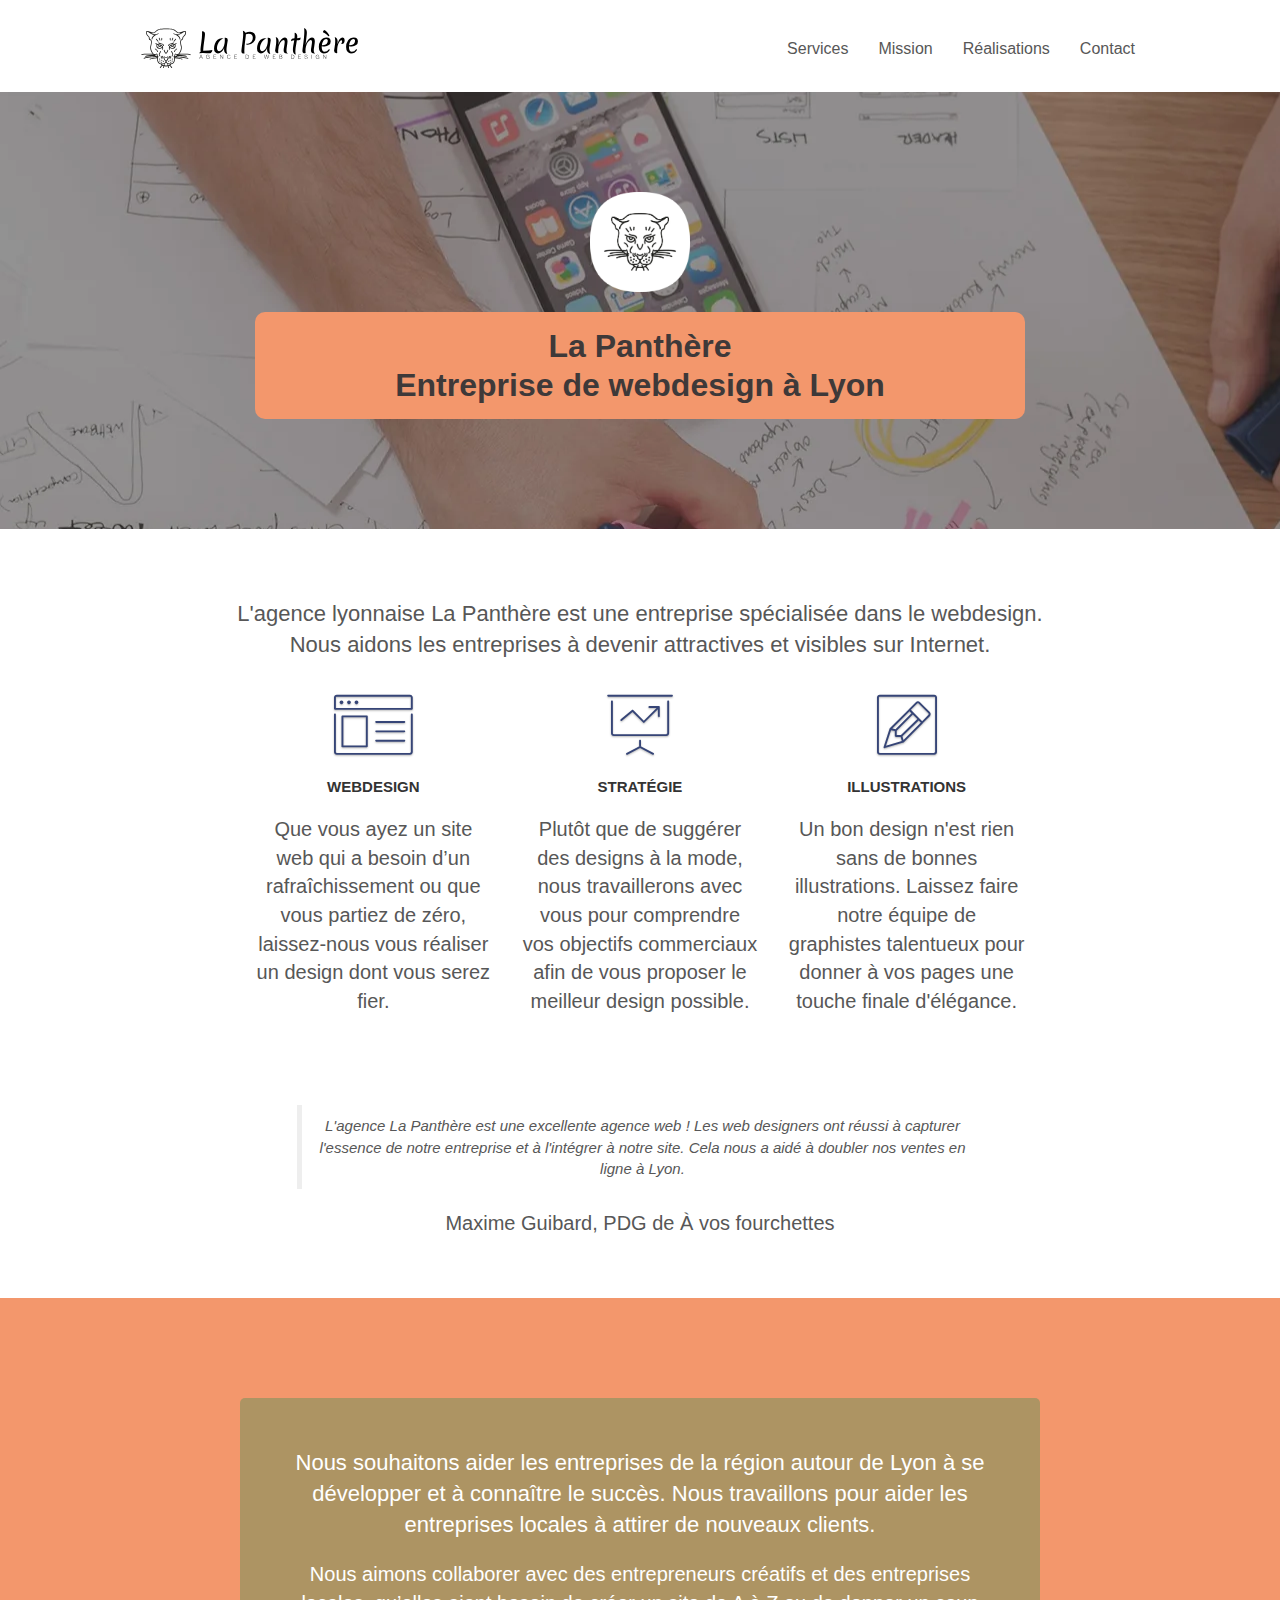
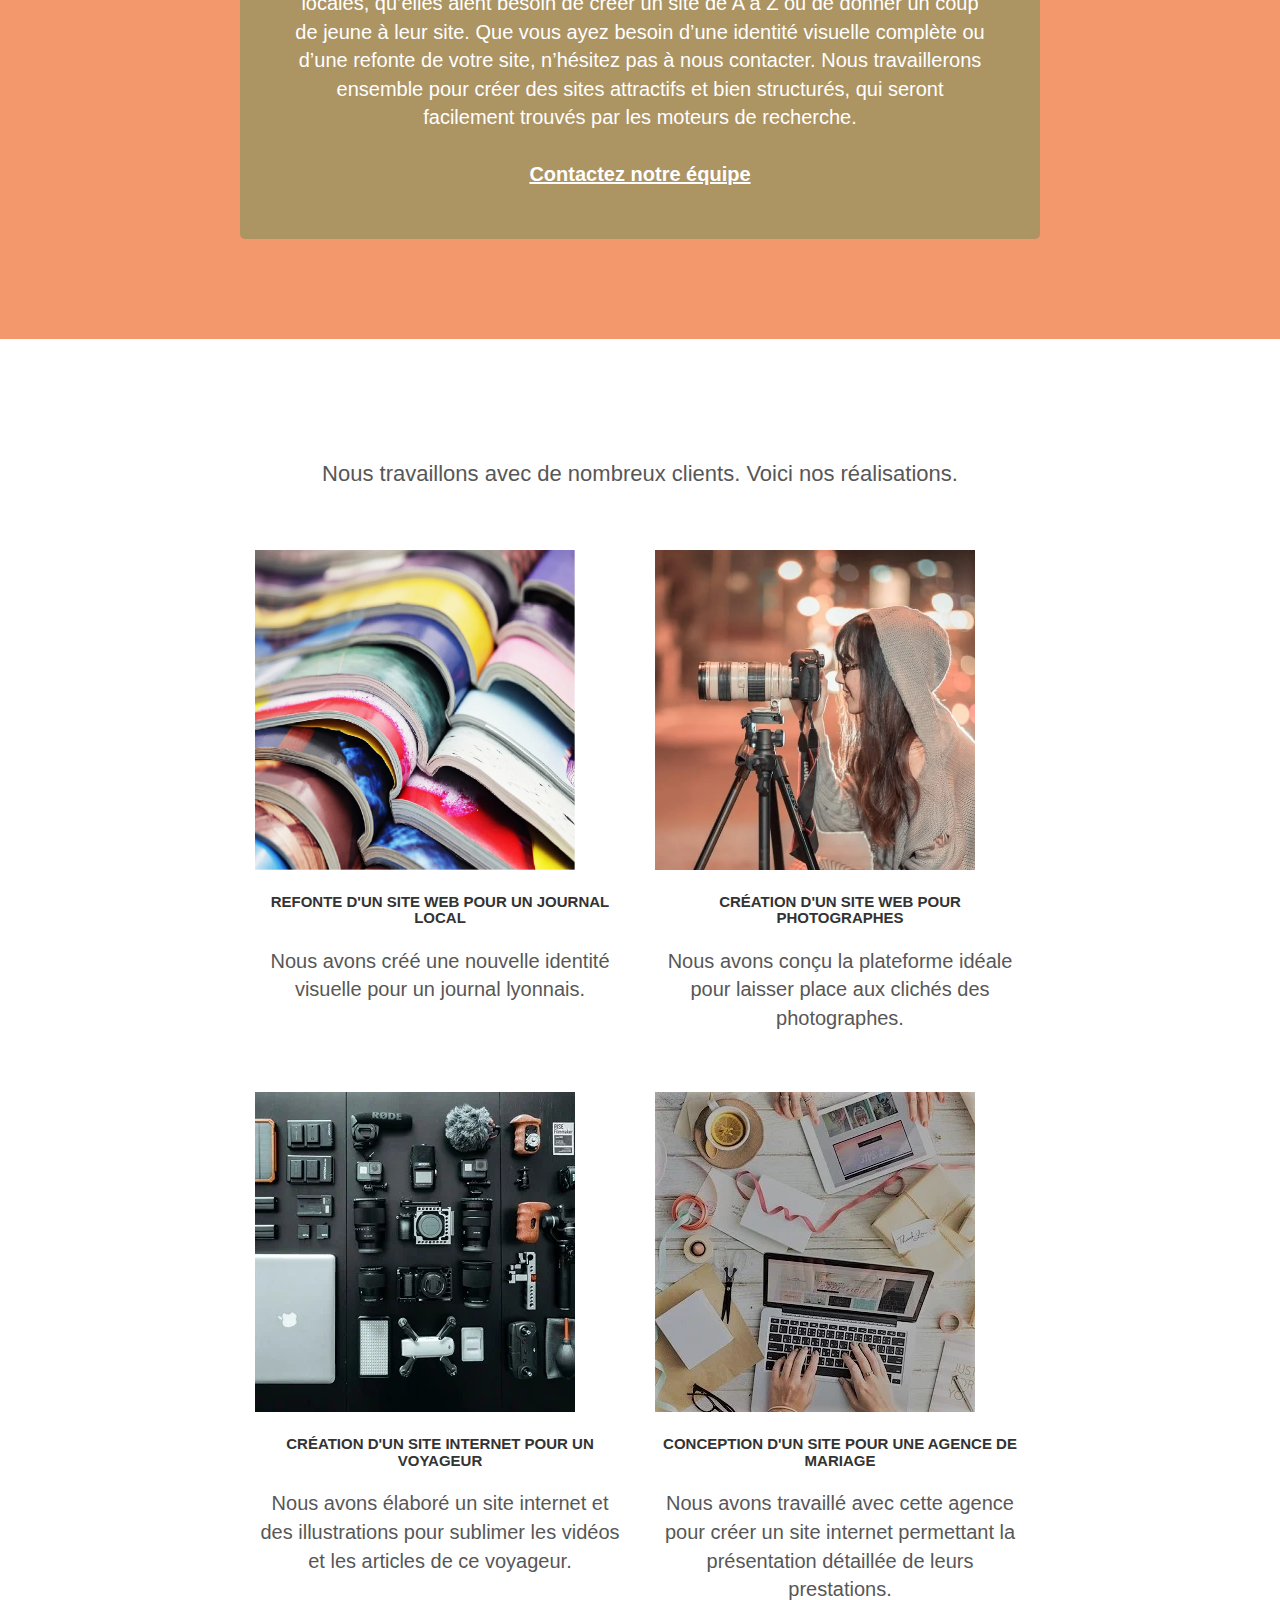
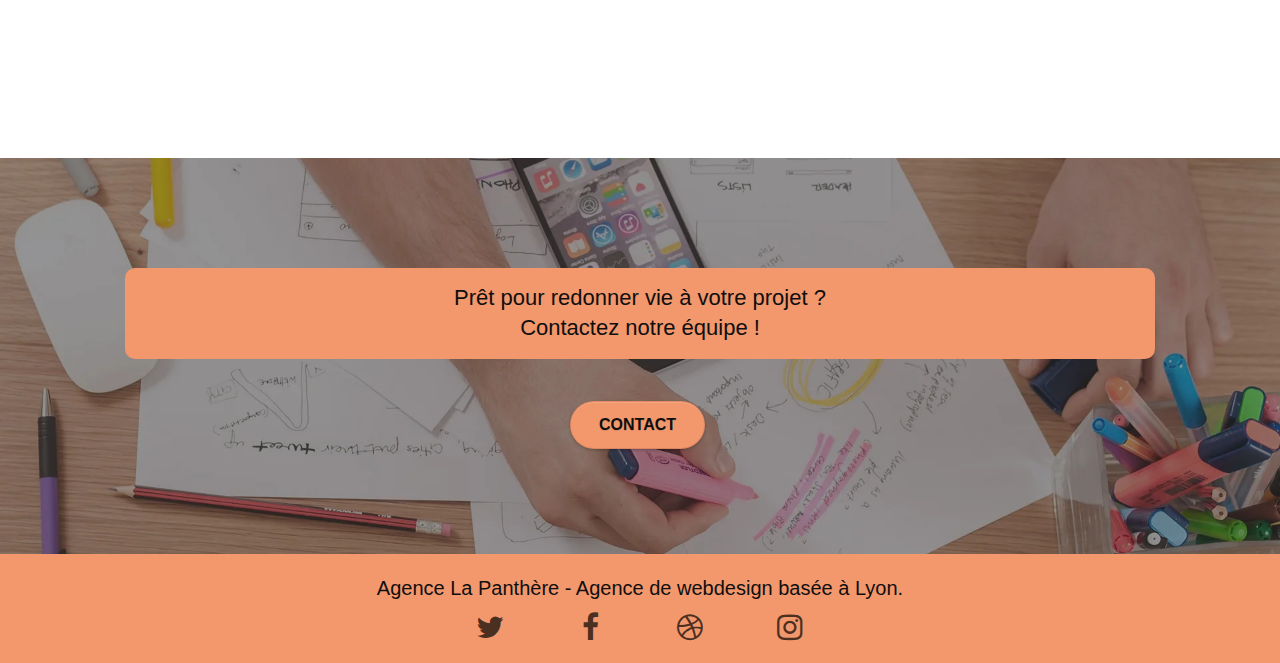
<file: index.html>
<!DOCTYPE html>
<html lang="fr">

  <head>

    <title>Agence La Panthere - entreprise webdesign Lyon</title>

    <meta charset="utf-8">
    <meta name="description" content="La Panthère, entreprise de webdesign, qui aide les entreprises à devenir attractives et visibles sur internet.">
    <meta name="viewport" content="width=device-width, initial-scale=1.0, viewport-fit=cover">

    <link rel="shortcut icon" type="image/png" href="favicon.ico">
    <link rel="stylesheet" type="text/css" href="./css/bootstrap.css">
    <link rel="stylesheet" type="text/css" href="style.css">
    <link rel="stylesheet" type="text/css" href="./css/font-awesome.css"> 
    <link rel="stylesheet" type="text/css" href="./css/et-line.css"> 

    <script src="./js/jquery-2.1.0.js" defer></script>
    <script src="./js/bootstrap.js" defer></script>
    <script src="./js/blocs.js" defer></script>
    <script src="./js/jquery.touchSwipe.js" defer></script>

    <!-- Analytics -->
      <!-- AJOUT à prévoir : Google Tag Manager pour mieux adapter notre marketing digital par la suite-->
      <!-- End Google Tag Manager-->
    <!-- Analytics END -->

  </head>

  <body>

    <!-- Principal conteneur -->
    <div class="page-container">

      <!-- bloc-0-header -->
      <header class="bloc bgc-white l-bloc" id="bloc-0">
        <div class="container bloc-sm">
          <nav class="navbar row">
            <div class="navbar-header">
              <div class="navbar-brand">
                <img src="img/agence-la-panthere-monochrome.svg" loading="lazy" alt="logo de l'agence de webdesign La Panthère basée à Lyon" height="40" width="217">
              </div>
              <button id="nav-toggle" type="button" class="ui-navbar-toggle navbar-toggle" data-toggle="collapse" data-target=".navbar-1">
                <span class="sr-only">Toggle navigation</span>
                <span class="icon-bar"></span>
                <span class="icon-bar"></span
                ><span class="icon-bar"></span>
              </button>
            </div>
            <div class="collapse navbar-collapse navbar-1 special-dropdown-nav">
              <ul class="site-navigation nav navbar-nav">
                <li>
                  <a href="#bloc-2-services" aria-label="Découvrez nos services">Services</a>
                </li>
                <li>
                  <a href="#bloc-3-what-i-do" aria-label="Découvrez notre mission">Mission</a>
                </li>
                <li>
                  <a href="#bloc-4-portfolio" aria-label="Découvrez nos réalisations">Réalisations</a>
                </li>
                <li>     
                  <a href="contact.html" aria-label="Formulaire de contact">Contact</a>
                </li>
              </ul>
            </div>
          </nav>
        </div>
      </header>
      <!-- bloc-0-header END -->

      <main>

        <!-- bloc-1-presentation -->
        <section class="bloc bgc-dark-slate-blue bg-banniere d-bloc bg-t-edge bloc-bg-texture texture-paper b-parallax" id="bloc-1-hero">
          <div class="container bloc-lg">
            <div class="row tight-width-whitespace">
              <div class="col-sm-12">
                <img src="img/logo.webp" class="center-block image-resize-mode" height="100" width="100" aria-hidden="true" alt="">
                <h1 class="text-center hero-bloc-text text-title tc-black">
                  La Panthère
                  <br>
                  Entreprise de webdesign à Lyon
                </h1>
              </div>
            </div>
          </div>
        </section>
        <!-- bloc-1-presentation END -->

        <!-- bloc-2-services -->
        <section class="bloc bgc-white l-bloc" id="bloc-2-services">
          <div class="container bloc-md">
            <div class="row">
              <div class="col-sm-12 text-center">
                <h2 class="bloc-title">L'agence lyonnaise La Panthère est une entreprise spécialisée dans le webdesign.<br>Nous aidons les entreprises à devenir attractives et visibles sur Internet.</h2>
              </div>
            </div>
            <div class="row voffset-lg med-width-whitespace">
              <div class="col-sm-4">
                <div class="text-center">
                  <span class="et-icon-browser sm-shadow icon-dark-slate-blue icons icon-lg" role="img" aria-hidden="true"></span>
                </div>
                <h3 class="mg-md text-center">Webdesign</h3>
                <p class="text-center">
                  Que vous ayez un site web qui a besoin d&rsquo;un rafraîchissement ou que vous partiez de zéro, laissez-nous vous réaliser un design dont vous serez fier.
                </p>
              </div>
              <div class="col-sm-4">
                <div class="text-center">
                  <span class="et-icon-presentation sm-shadow icon-dark-slate-blue icons icon-lg" role="img" aria-hidden="true"></span>
                </div>
                <h3 class="mg-md text-center">Stratégie</h3>
                <p class="text-center">
                  Plutôt que de suggérer des designs à la mode, nous travaillerons avec vous pour comprendre vos objectifs commerciaux afin de vous proposer le meilleur design possible.<br>
                </p>
              </div>
              <div class="col-sm-4">
                <div class="text-center">
                  <span class="et-icon-edit sm-shadow icon-dark-slate-blue icons icon-lg" role="img" aria-hidden="true"></span>
                </div>
                <h3 class="mg-md text-center">Illustrations</h3>
                <p class="text-center">
                  Un bon design n'est rien sans de bonnes illustrations. Laissez faire notre équipe de graphistes talentueux pour donner à vos pages une touche finale d'élégance.
                </p>
              </div>
            </div>
            <figure class="row voffset-lg voffset">
              <blockquote class="col-xs-12 col-md-8 col-md-offset-2 text-center">
                <p>
                   L'agence La Panthère est une excellente agence web ! Les web designers ont réussi à capturer l'essence de notre entreprise et à l'intégrer à notre site. Cela nous a aidé à doubler nos ventes en ligne à Lyon.
                </p>
              </blockquote>
              <figcaption class="col-xs-12 col-md-8 col-md-offset-2 text-center">
                <p>
                  Maxime Guibard, PDG de À vos fourchettes
                </p>
              </figcaption>     
            </figure>
          </div>
        </section>
        <!-- bloc-2-services END -->

        <!-- bloc-3-what-we-do -->
        <section class="bloc tc-white bgc-atomic-tangerine bg-presentation d-bloc bloc-bg-texture texture-paper b-parallax" id="bloc-3-what-i-do">
          <div class="container bloc-lg">
            <div class="row tight-width-whitespace black-background">
              <div class="col-sm-12">
                <h2 class="mg-md text-center tc-white">
                  Nous souhaitons aider les entreprises de la région autour de Lyon à se développer et à connaître le succès. Nous travaillons pour aider les entreprises locales à attirer de nouveaux clients.
                </h2>
                <p class="text-center white">
                  Nous aimons collaborer avec des entrepreneurs créatifs et des
                  entreprises locales, qu’elles aient besoin de créer un site de A
                  à Z ou de donner un coup de jeune à leur site. Que vous ayez
                  besoin d’une identité visuelle complète ou d’une refonte de
                  votre site, n’hésitez pas à nous contacter. Nous travaillerons
                  ensemble pour créer des sites attractifs et bien structurés, qui
                  seront facilement trouvés par les moteurs de recherche.
                  <br>
                  <br>
                  <a class="ltc-white bold-link" href="contact.html" aria-label="Contactez notre équipe">Contactez notre équipe</a>
                </p>
              </div>
            </div>
          </div>
        </section>
        <!-- bloc-3-what-we-do END -->

        <!-- bloc-4-portfolio -->
        <section class="bloc bgc-white bg-lines-h2-bg bg-repeat l-bloc" id="bloc-4-portfolio">
          <div class="container bloc-lg">
            <div class="row">
              <div class="col-sm-12 text-center">
                <h2 class="bloc-title">Nous travaillons avec de nombreux clients. Voici nos réalisations.</h2>
              </div>
            </div>
            <div class="row tight-width-whitespace portfolio-row">
              <article class="col-sm-6">
                <img src="img/journaux-magazines.webp" class="img-responsive portfolio-thumb" height="320" width="320" loading="lazy" alt="Plusieurs magazines ouverts en leur centre montrant des pages très colorées">   
                <h3 class="mg-md text-center">
                  Refonte d'un site web pour un journal local
                </h3>
                <p class="text-center">
                  Nous avons créé une nouvelle identité visuelle pour un journal lyonnais.
                </p>
              </article>
              <article class="col-sm-6">
                <img src="img/Femme-photographe.webp" class="img-responsive portfolio-thumb" height="320" width="320" loading="lazy" alt="Femme de profil regardant à travers un télé-objectif de nuit">
                <h3 class="mg-md text-center">
                  Création d'un site web pour photographes
                </h3>
                <p class="text-center">
                  Nous avons conçu la plateforme idéale pour laisser place aux clichés des photographes.
                </p>
              </article>
            </div>
            <div class="row tight-width-whitespace portfolio-row">
              <article class="col-sm-6">
                <img src="img/materiel-electronique.webp" class="img-responsive portfolio-thumb" height="320" width="320" loading="lazy" alt="Equipement informatique et photographique étalé sur une table de manière ordonnée">
                <h3 class="mg-md text-center">
                  Création d'un site internet pour un voyageur
                </h3>
                <p class="text-center">
                  Nous avons élaboré un site internet et des illustrations pour sublimer les vidéos et les articles de ce voyageur.
                </p>
              </article>
              <article class="col-sm-6">
                <img src="img/ordinateur-bureau.webp" class="img-responsive portfolio-thumb" height="320" width="320" loading="lazy" alt="Vue de haut du bureau d'un webmaster montrant un ordinateur, une tablette">
                <h3 class="mg-md text-center">
                  Conception d'un site pour une agence de mariage
                </h3>
                <p class="text-center">
                  Nous avons travaillé avec cette agence pour créer un site internet permettant la présentation détaillée de leurs prestations.
                </p>
              </article>
            </div>
          </div>
        </section>
        <!-- bloc-4-portfolio END -->

        <!-- bloc-5-cta -->
        <section class="bloc bgc-dark-slate-blue bg-banniere d-bloc bloc-bg-texture texture-paper" id="bloc-5-cta">
          <div class="container bloc-lg">
            <div class="row">
              <h2 class="mg-md text-center cta-text">
                Prêt pour redonner vie à votre projet ?
                <br>
                Contactez notre équipe !
              </h2>
              <div class="col-sm-12 text-center">
                <a href="contact.html" class="btn btn-atomic-tangerine btn-clean btn-rd btn-lg cta-hero" aria-label="Nous contacter">
                  Contact
                </a>
              </div>
            </div>
          </div>
        </section>
        <!-- bloc-5-cta END -->

      </main>

      <!-- bloc-8-footer -->
      <footer class="bloc bgc-atomic-tangerine d-bloc" id="bloc-8">
        <div class="container bloc-sm">
          <div class="row">
            <div class="col-sm-12">
              <p class="text-center black">
                Agence La Panthère - Agence de webdesign basée à Lyon.<br>
              </p>
              <div class="row row-no-gutters social">
                <div class="col-sm-3">
                  <div class="text-center">
                    <a class="social" href="" aria-label="Rendez-vous sur notre page Twitter"><span class="fa fa-twitter icon-md"></span></a>
                  </div>
                </div>
                <div class="col-sm-3">
                  <div class="text-center">
                    <a class="social" href="" aria-label="Rendez-vous sur notre page Facebook"><span class="fa fa-facebook icon-md"></span></a>
                  </div>
                </div>
                <div class="col-sm-3">
                  <div class="text-center">
                    <a class="social" href="" aria-label="Rendez-vous sur notre page Dribble"><span class="fa fa-dribbble icon-md"></span></a>
                  </div>
                </div>
                <div class="col-sm-3">
                  <div class="text-center">
                    <a class="social" href="" aria-label="Rendez-vous sur notre page Instagram"><span class="fa fa-instagram icon-md"></span></a>
                  </div>
                </div>
              </div>
            </div>
          </div>
        </div>
      </footer>
      <!-- bloc-8-footer END -->

    </div>
    <!-- Principal conteneur END -->

  </body>

</html>
</file>
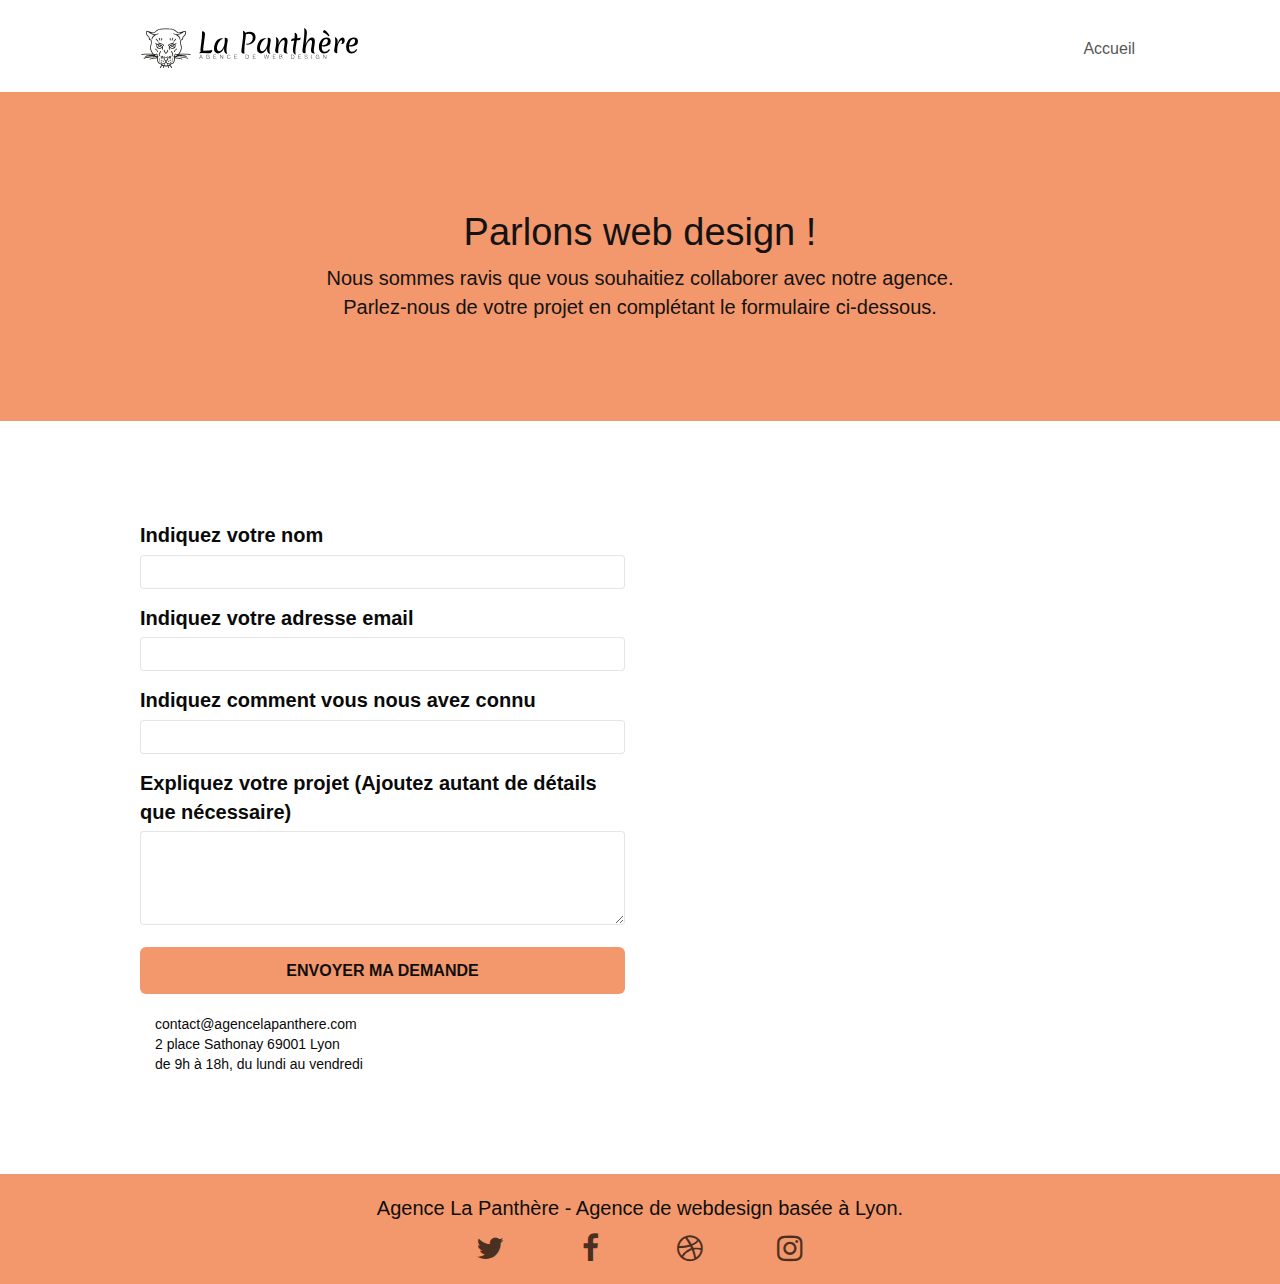
<file: contact.html>
<!doctype html>
<html lang="fr">

  <head>

		<title>Contactez-nous - La Panthere, entreprise webdesign Lyon</title>

    <meta charset="utf-8">
    <meta name="description" content="Formulaire de contact pour en savoir plus et collaborer avec notre entreprise de webdesign">
    <meta name="viewport" content="width=device-width, initial-scale=1.0, viewport-fit=cover">

    <link rel="shortcut icon" type="image/png" href="favicon.ico">
    <link rel="stylesheet" type="text/css" href="./css/bootstrap.css">
    <link rel="stylesheet" type="text/css" href="style.css">
    <link rel="stylesheet" type="text/css" href="./css/font-awesome.css">
    <link rel="stylesheet" type="text/css" href="./css/et-line.css">

    <script src="./js/jquery-2.1.0.js" defer></script>
    <script src="./js/bootstrap.js" defer></script>
    <script src="./js/blocs.js" defer></script>
    <script src="./js/jquery.touchSwipe.js" defer></script>
    
		<!-- Analytics -->
    	<!-- AJOUT : Google Tag Manager pour mieux adapter notre marketing digital par la suite-->
    	<!-- End Google Tag Manager-->
		<!-- Analytics END -->
    
	</head>

	<body>

		<!-- Principal conteneur -->
		<div class="page-container">
			
			<!-- bloc-0 -->
			<header class="bloc bgc-white l-bloc " id="bloc-0">
				<div class="container bloc-sm">
					<nav class="navbar row">
						<div class="navbar-header">
							<div class="navbar-brand">
								<img src="img/agence-la-panthere-monochrome.svg" loading="lazy" alt="logo de l'agence de webdesign La Panthère basée à Lyon" height="40">
							</div>
							<button id="nav-toggle" type="button" class="ui-navbar-toggle navbar-toggle" data-toggle="collapse" data-target=".navbar-1">
								<span class="sr-only">Toggle navigation</span><span class="icon-bar"></span><span class="icon-bar"></span><span class="icon-bar"></span>
							</button>
						</div>
						<div class="collapse navbar-collapse navbar-1 special-dropdown-nav">
							<ul class="site-navigation nav navbar-nav">
								<li>
									<a href="index.html">Accueil</a>
								</li>
							</ul>
						</div>
					</nav>
				</div>
			</header>
			<!-- bloc-0 END -->

			<main>
				<!-- bloc-6-cta -->
				<section class="bloc bg-dots-bg bg-repeat bgc-atomic-tangerine d-bloc bloc-bg-texture texture-paper" id="bloc-6">
					<div class="container bloc-lg">
						<div class="row">
							<div class="col-sm-12">
								<h1 class="text-center hero-bloc-text tc-black">
									Parlons web design !
								</h1>
								<p class="text-center mg-lg tc-black tight-width-whitespace">
									Nous sommes ravis que vous souhaitiez collaborer avec notre agence.<br>
									Parlez-nous de votre projet en complétant le formulaire ci-dessous.
								</p>
							</div>
						</div>
					</div>
				</section>
				<!-- bloc-6-cta END -->

				<!-- bloc-7-contact form -->
				<div class="bloc bgc-white l-bloc" id="bloc-7">
					<div class="container bloc-lg">
						<div class="row">
							<div class="col-sm-6">
								<form id="form_1" novalidate data-success-msg="Votre message a été envoyé. Merci." data-fail-msg="Il semblerait que notre serveur mail ne réponde pas. Désolé, veuillez réessayer plus tard !">
									<div class="form-group">
										<label for="name">
											Indiquez votre nom
										</label>
										<input id="name" class="form-control" required autocomplete="family-name">
									</div>
									<div class="form-group">
										<label for="email">
											Indiquez votre adresse email
										</label>
										<input id="email" class="form-control" type="email" required autocomplete="email">
									</div>
									<div class="form-group">
										<label for="input_504">
											Indiquez comment vous nous avez connu
										</label>
										<input id="input_504" class="form-control" type="text" required>
									</div>
									<div class="form-group">
										<label for="message">
											Expliquez votre projet (Ajoutez autant de détails que nécessaire)<br>
										</label>
										<textarea id="message" class="form-control" rows="4" cols="50" required></textarea>
									</div> 
									<button class="bloc-button btn btn-lg btn-block cta-hero btn-atomic-tangerine" type="submit">
										Envoyer ma demande
									</button>
								</form>
							</div>
							<aside class="col-sm-6" itemscope itemtype="https://schema.org/Organization">
								<span itemprop="email">contact@agencelapanthere.com</span><br>
								<span itemprop="streetAddress">2 place Sathonay</span>
								<span itemprop="postalCode">69001</span>
								<span itemprop="addressLocality">Lyon</span><br>
								<span itemprop="openingHours" content="Mo-Fr 9:00-18:00"> de 9h à 18h, du lundi au vendredi</span><br>
							</aside>
						</div>
					</div>
				</div>
				<!-- bloc-7-contact form END -->
			</main>

			<!-- bloc-8-footer -->
			<footer class="bloc bgc-atomic-tangerine d-bloc" id="bloc-8">
				<div class="container bloc-sm">
					<div class="row">
						<div class="col-sm-12">
							<p class="text-center black">
								Agence La Panthère - Agence de webdesign basée à Lyon.<br>
							</p>
							<div class="row row-no-gutters social">
								<div class="col-sm-3">
									<div class="text-center">
										<a class="social" href="" aria-label="Rendez-vous sur notre page Twitter"><span class="fa fa-twitter icon-md"></span></a>
									</div>
								</div>
								<div class="col-sm-3">
									<div class="text-center">
										<a class="social" href="" aria-label="Rendez-vous sur notre page Facebook"><span class="fa fa-facebook icon-md"></span></a>
									</div>
								</div>
								<div class="col-sm-3">
									<div class="text-center">
										<a class="social" href="" aria-label="Rendez-vous sur notre page Dribble"><span class="fa fa-dribbble icon-md"></span></a>
									</div>
								</div>
								<div class="col-sm-3">
									<div class="text-center">
										<a class="social" href="" aria-label="Rendez-vous sur notre page Instagram"><span class="fa fa-instagram icon-md"></span></a>
									</div>
								</div>
							</div>
						</div>
					</div>
				</div>
			</footer>
			<!-- bloc-8-footer END -->

		</div>
		<!-- Principal conteneur END -->
			
	</body>

</html>
</file>
<file: style.css>
body {
    margin: 0;
    padding: 0;
    background: #FFF;
    overflow-x: hidden;
    -webkit-font-smoothing: antialiased;
    -moz-osx-font-smoothing: grayscale;
}

a,
button {
    transition: all .3s ease-in-out;
    /*outline: none!important;*/
}

a:hover {
    text-decoration: none;
    cursor: pointer;
}

#page-loading-blocs-notifaction {
    position: fixed;
    top: 0;
    bottom: 0;
    width: 100%;
    z-index: 100000;
    background: #FFFFFF url("img/pageload-spinner.gif") no-repeat center center;
}

.bloc {
    width: 100%;
    clear: both;
    background: 50% 50% no-repeat;
    padding: 0 50px;
    -webkit-background-size: cover;
    -moz-background-size: cover;
    -o-background-size: cover;
    background-size: cover;
    position: relative;
}

.bloc .container {
    padding-left: 0;
    padding-right: 0;
}

.bloc-lg {
    padding: 100px 50px;
}

.bloc-md {
    padding: 50px;
}

.bloc-sm {
    padding: 20px 50px;
}

.bg-center,
.bg-l-edge,
.bg-r-edge,
.bg-t-edge,
.bg-b-edge,
.bg-tl-edge,
.bg-bl-edge,
.bg-tr-edge,
.bg-br-edge,
.bg-repeat {
    -webkit-background-size: auto!important;
    -moz-background-size: auto!important;
    -o-background-size: auto!important;
    background-size: auto!important;
}

.bg-repeat {
    background: repeat;
}

.bg-t-edge {
    background: top no-repeat;
}

.bloc-bg-texture::before {
    content: "";
    background-size: 2px 2px;
    position: absolute;
    top: 0;
    bottom: 0;
    left: 0;
    right: 0;
}

blockquote p {
    font-size: 1.5rem;
    font-style: italic;
}

/*.texture-paper::before {
    background: url("img/texture-paper.webp");
    background-size: 280px 280px;
} */

.b-parallax {
    background-attachment: fixed;
} 

.d-bloc {
    color: rgba(255, 255, 255, .7);
}

.d-bloc button:hover {
    color: rgba(255, 255, 255, .9);
}

.d-bloc .icon-round,
.d-bloc .icon-square,
.d-bloc .icon-rounded,
.d-bloc .icon-semi-rounded-a,
.d-bloc .icon-semi-rounded-b {
    border-color: rgba(255, 255, 255, .9);
}

.d-bloc .divider-h span {
    border-color: rgba(255, 255, 255, .2);
}

.d-bloc .a-btn,
.d-bloc .navbar a,
.d-bloc .navbar-brand,
.d-bloc a .icon-sm,
.d-bloc a .icon-md,
.d-bloc a .icon-lg,
.d-bloc a .icon-xl,
.d-bloc h1 a,
.d-bloc h2 a,
.d-bloc h3 a,
.d-bloc h4 a,
.d-bloc h5 a,
.d-bloc h6 a,
.d-bloc p a {
    color: rgba(0, 0, 0, 0.7);
}

.d-bloc .a-btn:hover,
.d-bloc .navbar a:hover,
.d-bloc .navbar-brand:hover,
.d-bloc a:hover .icon-sm,
.d-bloc a:hover .icon-md,
.d-bloc a:hover .icon-lg,
.d-bloc a:hover .icon-xl,
.d-bloc h1 a:hover,
.d-bloc h2 a:hover,
.d-bloc h3 a:hover,
.d-bloc h4 a:hover,
.d-bloc h5 a:hover,
.d-bloc h6 a:hover,
.d-bloc p a:hover {
    color: rgba(255, 255, 255, 1);
}

.d-bloc .navbar-toggle .icon-bar {
    background: rgba(255, 255, 255, 1);
}

.d-bloc .btn-wire,
.d-bloc .btn-wire:hover {
    color: rgba(255, 255, 255, 1);
    border-color: rgba(255, 255, 255, 1);
}

.d-bloc .panel {
    color: rgba(0, 0, 0, .5);
}

.d-bloc .panel button:hover {
    color: rgba(0, 0, 0, .7);
}

.d-bloc .panel icon {
    border-color: rgba(0, 0, 0, .7);
}

.d-bloc .panel .divider-h span {
    border-color: rgba(0, 0, 0, .1);
}

.d-bloc .panel .a-btn {
    color: rgba(0, 0, 0, .6);
}

.d-bloc .panel .a-btn:hover {
    color: rgba(0, 0, 0, 1);
}

.d-bloc .panel .btn-wire,
.d-bloc .panel .btn-wire:hover {
    color: rgba(0, 0, 0, .7);
    border-color: rgba(0, 0, 0, .3);
}

.d-bloc .panel,
.l-bloc {
    color: rgba(0, 0, 0, .5);
}

.d-bloc .panel button:hover,
.l-bloc button:hover {
    color: rgba(0, 0, 0, .7);
}

.l-bloc .icon-round,
.l-bloc .icon-square,
.l-bloc .icon-rounded,
.l-bloc .icon-semi-rounded-a,
.l-bloc .icon-semi-rounded-b {
    border-color: rgba(0, 0, 0, .7);
}

.d-bloc .panel .divider-h span,
.l-bloc .divider-h span {
    border-color: rgba(0, 0, 0, .1);
}

.d-bloc .panel .a-btn,
.l-bloc .a-btn,
.l-bloc .navbar a,
.l-bloc .navbar-brand,
.l-bloc a .icon-sm,
.l-bloc a .icon-md,
.l-bloc a .icon-lg,
.l-bloc a .icon-xl,
.l-bloc h1 a,
.l-bloc h2 a,
.l-bloc h3 a,
.l-bloc h4 a,
.l-bloc h5 a,
.l-bloc h6 a,
.l-bloc p a {
    color: rgba(0, 0, 0, .6);
}

.d-bloc .panel .a-btn:hover,
.l-bloc .a-btn:hover,
.l-bloc .navbar a:hover,
.l-bloc .navbar-brand:hover,
.l-bloc a:hover .icon-sm,
.l-bloc a:hover .icon-md,
.l-bloc a:hover .icon-lg,
.l-bloc a:hover .icon-xl,
.l-bloc h1 a:hover,
.l-bloc h2 a:hover,
.l-bloc h3 a:hover,
.l-bloc h4 a:hover,
.l-bloc h5 a:hover,
.l-bloc h6 a:hover,
.l-bloc p a:hover {
    color: rgba(0, 0, 0, 1);
}

.l-bloc .navbar-toggle .icon-bar {
    color: rgba(0, 0, 0, .6);
}

.d-bloc .panel .btn-wire,
.d-bloc .panel .btn-wire:hover,
.l-bloc .btn-wire,
.l-bloc .btn-wire:hover {
    color: rgba(0, 0, 0, .7);
    border-color: rgba(0, 0, 0, .3);
}

.voffset {
    margin-top: 30px;
}

.voffset-lg {
    margin-top: 80px;
}

.row-no-gutters {
    margin-right: 0;
    margin-left: 0;
}

.row.row-no-gutters > [class^="col-"],
.row.row-no-gutters > [class*=" col-"] {
    padding-right: 0;
    padding-left: 0;
}

#bloc-1-hero h1 {
    line-height: 1.2;
    font-size: 32px;
    font-weight: 900;
    color: #3e3939!important;

}

.navbar {
    margin-bottom: 0;
    z-index: 1;
}

.navbar-brand {
    height: auto;
    padding: 3px 15px;
    font-size: 25px;
    font-weight: normal;
    font-weight: 600;
    line-height: 44px;
}

.navbar-brand img {
    max-height: 200px;
    margin: 0 5px 0 0;
    display: inline;
}

.navbar-brand img[src$=svg] {
    min-width: 100px;
}

.nav-center .navbar-brand img {
    margin: 0;
}

.navbar .nav {
    padding-top: 2px;
    margin-right: -16px;
    float: right;
    z-index: 1;
}

.nav > li {
    float: left;
    margin-top: 4px;
    font-size: 16px;
}

.navbar-nav .open .dropdown-menu > li > a {
    text-align: inherit;
}

.nav > li a:hover,
.nav > li a:focus {
    background: transparent;
}

.navbar-toggle {
    margin: 10px 10px 0 0;
    border: 0px;
    margin-right: auto;
}

.navbar-toggle:hover {
    background: transparent!important;
}

.navbar-toggle .icon-bar {
    background-color: rgba(0, 0, 0, .5);
    width: 26px;
}

.nav-invert .navbar .nav {
    float: left;
}

.nav-invert .navbar-header,
.nav-invert .navbar-brand {
    float: right;
    position: relative;
    z-index: 2;
}

@media (min-width: 768px) {
    .site-navigation {
        position: absolute;
        top: 50%;
        right: 20px;
        transform: translate(0, -50%);
        -webkit-transform: translateY(-50%);
    }
    .nav > li .dropdown-menu a,
    .nav > li .dropdown-menu a:hover {
        color: #484848;
    }
    .nav-invert .site-navigation {
        left: 0;
        right: 0;
    }
    .nav-center {
        text-align: center;
    }
    .nav-center .navbar-header {
        width: 100%;
    }
    .nav-center .navbar-header,
    .nav-center .navbar-brand,
    .nav-center .nav > li {
        float: none;
        display: inline-block;
    }
    .nav-center .site-navigation {
        position: relative;
        width: 100%;
        right: 0;
        margin-right: 0px;
        margin-top: 20px;
    }
    .nav-center.mini-nav .navbar-toggle {
        float: none;
        margin: 10px auto 0;
    }
}

.nav > li > .dropdown a {
    background: none!important;
    display: block;
    padding: 14px 15px;
}

nav .caret {
    margin: 0 5px;
}

.dropdown-menu .dropdown-menu {
    top: -8px;
    left: 100%;
}

.dropdown-menu .dropmenu-flow-right {
    top: 100%;
    left: 0;
    margin-left: -1px;
    border-top-left-radius: 0;
    border-top-right-radius: 0;
}

.dropdown-menu .dropdown span {
    border: 4px solid black;
    border-top-color: transparent;
    border-right-color: transparent;
    border-bottom-color: transparent;
    margin: 6px -5px 0 0!important;
    float: right;
}

.mg-md {
    margin-top: 10px;
    margin-bottom: 20px;
}

.mg-lg {
    margin-top: 10px;
    margin-bottom: 40px;
}

.btn {
    margin: 0 5px 5px 0;
}

.btn.pull-right {
    margin: 0 0 5px 5px;
}

.btn-d,
.btn-d:hover,
.btn-d:focus {
    color: #FFF;
    background: rgba(0, 0, 0, .3);
}

button {
    outline: none!important;
}

.btn-rd {
    border-radius: 40px;
}

.btn-clean {
    border: 1px solid rgba(0, 0, 0, .08);
    border-bottom-color: rgba(0, 0, 0, .1);
    text-shadow: 0 1px 0 rgba(0, 0, 1, .1);
    box-shadow: 0 1px 3px rgba(0, 0, 1, .25), inset 0 1px 0 0 rgba(255, 255, 255, .15);
}

.icon-md {
    font-size: 30px!important;
}

.icon-lg {
    font-size: 60px!important;
}

.sm-shadow {
    text-shadow: 0 1px 2px rgba(0, 0, 0, .3);
}

.panel-sq,
.panel-sq .panel-heading,
.panel-sq .panel-footer {
    border-radius: 0;
}

.panel-rd {
    border-radius: 30px;
}

.panel-rd .panel-heading {
    border-radius: 29px 29px 0 0;
}

.panel-rd .panel-footer {
    border-radius: 0 0 29px 29px;
}

.form-control {
    border-color: rgba(0, 0, 0, .1);
    box-shadow: none;
}

.scrollToTop {
    width: 40px;
    height: 40px;
    position: fixed;
    bottom: 20px;
    right: 20px;
    opacity: 0;
    z-index: 500;
    transition: all .3s ease-in-out;
}

.scrollToTop span {
    margin-top: 6px;
}

.showScrollTop {
    font-size: 14px;
    opacity: 1;
}

a[data-lightbox] {
    position: relative;
    display: block;
    text-align: center;
}

a[data-lightbox]:hover::before {
    content: "+";
    font-family: "HelveticaNeue-Light", "Helvetica Neue Light", "Helvetica Neue", Helvetica, Arial;
    font-size: 32px;
    width: 50px;
    height: 50px;
    margin-left: -25px;
    border-radius: 50%;
    background: rgba(0, 0, 0, .6);
    color: #FFF;
    font-weight: 100;
    z-index: 1;
    position: absolute;
    top: 50%;
    transform: translateY(-50%);
    -webkit-transform: translateY(-50%);
}

a[data-lightbox]:hover img {
    opacity: 0.6;
    -webkit-animation-fill-mode: none;
    animation-fill-mode: none;
}

#lightbox-modal {
    display: flex;
    align-items: center;
}

#lightbox-modal .modal-dialog {
    width: 90%;
    max-width: 900px;
    margin: 0 auto 0;
}

#lightbox-modal .modal-dialog img {
    max-height: 90vh;
    margin: 0 auto;
}

.lightbox-caption {
    padding: 20px;
    color: #FFF;
    background: rgba(0, 0, 0, .5);
    position: absolute;
    left: 15px;
    right: 15px;
    bottom: 5px;
}

.close-lightbox {
    color: #FFF;
    font-size: 30px;
    position: absolute;
    top: 20px;
    right: 20px;
    z-index: 20;
    background: rgba(0, 0, 0, .5);
    border: none;
    line-height: 30px;
    padding: 0 9px 5px;
    opacity: 0.3;
}

.close-lightbox:hover,
.next-lightbox:hover,
.prev-lightbox:hover {
    opacity: 1.0;
    color: #FFF;
}

.next-lightbox,
.prev-lightbox {
    font-size: 20px;
    color: rgba(255, 255, 255, .9);
    background: rgba(0, 0, 0, .5);
    transition: all .2s ease-in-out;
    position: absolute;
    top: 45%;
    z-index: 1;
    opacity: 0.4;
}

.next-lightbox {
    padding: 6px 8px 1px 13px;
    right: 25px;
}

.prev-lightbox {
    padding: 6px 13px 1px 10px;
    left: 25px;
}

.snapshot-lb .modal-body {
    padding-bottom: 45px;
}

.snapshot-lb .lightbox-caption {
    padding: 0;
    color: rgba(0, 0, 0, .5);
    background: none;
}

h1,
h2,
h3,
h4,
h5,
h6,
p,
.btn,
a {
    font-family: "helvetica";
    font-weight: 400;
    color: #575757!important;
}

label {
    color: #0a0a0a!important;
}

.container {
    max-width: 1000px;
}

.hero-bloc-text {
    font-size: 38px;
}

.hero-bloc-text-sub {
    font-size: 36px;
}

.statement-bloc-text {
    line-height: 26px;
    font-style: italic;
    font-size: 20px;
    text-align: center;
    font-weight: lighter;
    max-width: 520px;
    margin: auto auto auto auto;
}

p {
    font-size: 17px;
}

.tight-width-whitespace {
    max-width:800px;
    margin: auto auto auto auto;
}

.h1 {
    font-size: 20px;
    font-family: "Open Sans";
}

.cta-hero {
    margin-top: 22px;
    color: #FFFFFF!important;
    text-transform: uppercase;
    padding: 12px 28px 12px 28px;
    font-size: 16px;
    font-weight: 700;
}

.social {
    max-width: 400px;
    margin: auto auto auto auto;
}

h2 {
    font-size: 22px;
    line-height: 1.4em;
}

h3 {
    font-size: 15px;
    text-transform: uppercase;
    font-weight: 700;
    color: #333333!important;
}

.med-width-whitespace {
    max-width: 800px;
    margin: auto auto auto auto;
    box-shadow: 0px 0px 0px #000000;
}

h1 {
    color: #333333!important;
}

h4 {
    color: #333333!important;
}

.icons {
    margin-bottom: 14px;
    margin-top: 24px;
}

.white {
    color: #FFFFFF!important;
}

.black {
    color: #0f0f0f!important;
}

.portfolio-thumb {
    margin-bottom: 24px;
}

.portfolio-row {
    margin-bottom: 44px;
    margin-top: 50px;
}

.avatar {
    box-shadow: 0px 4px 9px rgba(0, 0, 0, 0.3);
}

.black-background {
    background-color: rgba(165, 147, 99, 0.9);
    border-radius: 5px;
    padding: 40px 40px 40px 40px;
}

.bold-link {
    font-weight: 900;
    text-decoration: underline!important;
}

.bgc-white {
    background-color: #FFFFFF;
}

.bgc-dark-slate-blue {
    background-color: #364577;
}

.bgc-atomic-tangerine {
    background-color: #F3976C;
}

.tc-white {
    color: #FFFFFF!important;
}

.text-title {
    background-color: #F3976C;
    border-radius: 10px;
    padding: 15px 0;
}

.tc-black {
    color: #141313!important;
}

.cta-text {
    background-color: #F3976C;
    color: #0f0f0f!important;
    border-radius: 10px;
    padding: 15px 0;
}

.btn-atomic-tangerine {
    background: #F3976C;
    color: #0f0f0f!important;
}

aside span {
    color: #0a0a0a!important;
}

.btn-atomic-tangerine:hover {
    background: #c27956!important;
    color: #FFFFFF!important;
}

.ltc-white {
    color: #FFFFFF!important;
}

.ltc-white:hover {
    color: #FFFFFF!important;
}

.ltc-atomic-tangerine {
    color: #F3976C!important;
}

.ltc-atomic-tangerine:hover {
    color: #c27956!important;
}

.icon-dark-slate-blue {
    color: #364577!important;
    border-color: #364577!important;
}

/*.bg-dots-bg {
    background-image: url("img/dots-bg.png");
}

.bg-lines-h2-bg {
    background-image: url("img/lines-h2-bg.png");
}*/

.bg-banniere {
    background-image: url("img/agence-la-panthere.webp");
}

.bg-presentation {
    background-image: url("img/image-de-presentation.webp");
}

aside {
    margin: 15px 0 0 15px;
}

@media (max-width: 1024px) {
    .bloc {
        padding-left: 20px;
        padding-right: 20px;
    }
    .bloc.full-width-bloc,
    .bloc-tile-2.full-width-bloc .container,
    .bloc-tile-3.full-width-bloc .container,
    .bloc-tile-4.full-width-bloc .container {
        padding-left: 0;
        padding-right: 0;
    }
}

@media (max-width: 992px) and (min-width: 768px) {
    .navbar .nav {
        max-width: 80%
    }
    .nav-center.navbar .nav {
        max-width: 100%
    }
}

@media only screen and (min-width: 768px) and (max-width: 1024px) and (orientation: landscape) {
    .b-parallax {
        background-attachment: scroll;
    }
    .cta-text {
        font-size: 28px;
    }
}

@media only screen and (max-width: 767px) {
    h2 {
        font-size: 1.9rem;
    }
    p, label {
        font-size: 1.5rem;
    }
}

@media only screen and (min-width: 768px) {
    p, label {
        font-size: 2rem;
    }
}

@media only screen and (min-width: 1024px) and (max-width: 1366px) and (-webkit-min-device-pixel-ratio: 1.5) {
    .b-parallax {
        background-attachment: scroll;
    }

}


@media (max-width: 991px) {
    .container {
        width: 100%;
    }

    .b-parallax {
        background-attachment: scroll;
    }

    .page-container,
    #hero-bloc {
        overflow-x: hidden;
        position: relative;
    }

    .bloc {
        padding-left: 20px;
        padding-right: 20px;
    }

    .bloc-group,
    .bloc-group .bloc {
        display: block;
        width: 100%;
    }

    .bloc-fill-screen .fill-bloc-top-edge,
    .bloc-fill-screen .fill-bloc-bottom-edge {
        padding: 0 20px;
        padding-left: 20px;
        padding-right: 20px;
    }
}

@media (max-width: 767px) {
    .page-container {
        overflow-x: hidden;
        position: relative;
    }
    h1,
    h2,
    h3,
    h4,
    h5,
    h6,
    p,
    #disqus_thread {
        padding-left: 10px!important;
        padding-right: 10px!important;
    }
    .b-parallax {
        background-attachment: scroll;
    }
    .navbar .nav {
        padding-top: 0;
        border-top: 1px solid rgba(0, 0, 0, .2);
        float: none!important;
    }
    .navbar.row {
        margin-left: 0;
        margin-right: 0;
    }
    .site-navigation {
        position: inherit;
        transform: none;
        -webkit-transform: none;
        -ms-transform: none;
    }
    .nav > li {
        margin-top: 0;
        border-bottom: 1px solid rgba(0, 0, 0, .1);
        background: rgba(0, 0, 0, .05);
        text-align: left;
        padding-left: 15px;
        width: 100%;
    }
    .nav > li:hover {
        background: rgba(0, 0, 0, .08);
    }
    .dropdown .dropdown a .caret {
        float: none;
        margin: 5px 0 0 10px!important;
        border: 4px solid black;
        border-bottom-color: transparent;
        border-right-color: transparent;
        border-left-color: transparent;
    }
    #hero-bloc .navbar .nav {
        background: rgba(0, 0, 0, .8);
    }
    #hero-bloc .navbar .nav a {
        color: #FFFFFF;
    }
    .hero {
        padding: 50px 0;
    }
    .hero-nav {
        left: -1px;
        right: -1px;
    }
    .navbar-collapse {
        padding: 0;
        overflow-x: hidden;
        -webkit-box-shadow: none;
        box-shadow: none;
    }
    .navbar-brand img {
        max-height: 40px;
        width: auto;
    }
    .nav-invert .navbar-header {
        float: none;
        width: 100%;
    }
    .nav-invert .navbar-toggle {
        float: left;
        margin-left: 10px;
    }
    .bloc {
        padding-left: 0;
        padding-right: 0;
    }
    .bloc-xxl,
    .bloc-xl,
    .bloc-lg {
        padding: 40px 0;
    }
    .bloc-sm,
    .bloc-md {
        padding-left: 0;
        padding-right: 0;
    }
    .bloc-tile-2 .container,
    .bloc-tile-3 .container,
    .bloc-tile-4 .container,
    .bloc-fill-screen .fill-bloc-top-edge,
    .bloc-fill-screen .fill-bloc-bottom-edge {
        padding-left: 0;
        padding-right: 0;
    }
    .a-block {
        padding: 0 10px;
    }
    .btn-dwn {
        display: none;
    }
    .voffset {
        margin-top: 5px;
    }
    .voffset-md {
        margin-top: 20px;
    }
    .voffset-lg {
        margin-top: 30px;
    }
    form {
        padding: 5px;
    }
    .close-lightbox {
        display: inline-block;
    }
    .blocsapp-device-iphone5 {
        background-size: 216px 425px;
        padding-top: 60px;
        width: 216px;
        height: 425px;
    }
    .blocsapp-device-iphone5 img {
        width: 180px;
        height: 320px;
    }

    .img-responsive {
        margin-left: auto;
        margin-right: auto;
    }
}

@media (max-width: 400px) {
    .bloc {
        padding-left: 0;
        padding-right: 0;
    }
}

@media (max-width: 767px) {
    .bloc-mob-center-text {
        text-align: center;
    }

    #bloc-1-hero h1 {
        font-size: 2.6rem;
    }
}
</file>
<file: css/et-line.css>
@font-face {
    font-family: et-line;
    src: url(../fonts/et-line.eot);
    src: url(../fonts/et-line.eot?#iefix) format('embedded-opentype'), url(../fonts/et-line.woff) format('woff'), url(../fonts/et-line.ttf) format('truetype'), url(../fonts/et-line.svg#et-line) format('svg');
    font-weight: 400;
    font-style: normal
}

.et-icon-adjustments,
.et-icon-alarmclock,
.et-icon-anchor,
.et-icon-aperture,
.et-icon-attachment,
.et-icon-bargraph,
.et-icon-basket,
.et-icon-beaker,
.et-icon-bike,
.et-icon-book-open,
.et-icon-briefcase,
.et-icon-browser,
.et-icon-calendar,
.et-icon-camera,
.et-icon-caution,
.et-icon-chat,
.et-icon-circle-compass,
.et-icon-clipboard,
.et-icon-clock,
.et-icon-cloud,
.et-icon-compass,
.et-icon-desktop,
.et-icon-dial,
.et-icon-document,
.et-icon-documents,
.et-icon-download,
.et-icon-dribbble,
.et-icon-edit,
.et-icon-envelope,
.et-icon-expand,
.et-icon-facebook,
.et-icon-flag,
.et-icon-focus,
.et-icon-gears,
.et-icon-genius,
.et-icon-gift,
.et-icon-global,
.et-icon-globe,
.et-icon-googleplus,
.et-icon-grid,
.et-icon-happy,
.et-icon-hazardous,
.et-icon-heart,
.et-icon-hotairballoon,
.et-icon-hourglass,
.et-icon-key,
.et-icon-laptop,
.et-icon-layers,
.et-icon-lifesaver,
.et-icon-lightbulb,
.et-icon-linegraph,
.et-icon-linkedin,
.et-icon-lock,
.et-icon-magnifying-glass,
.et-icon-map,
.et-icon-map-pin,
.et-icon-megaphone,
.et-icon-mic,
.et-icon-mobile,
.et-icon-newspaper,
.et-icon-notebook,
.et-icon-paintbrush,
.et-icon-paperclip,
.et-icon-pencil,
.et-icon-phone,
.et-icon-picture,
.et-icon-pictures,
.et-icon-piechart,
.et-icon-presentation,
.et-icon-pricetags,
.et-icon-printer,
.et-icon-profile-female,
.et-icon-profile-male,
.et-icon-puzzle,
.et-icon-quote,
.et-icon-recycle,
.et-icon-refresh,
.et-icon-ribbon,
.et-icon-rss,
.et-icon-sad,
.et-icon-scissors,
.et-icon-scope,
.et-icon-search,
.et-icon-shield,
.et-icon-speedometer,
.et-icon-strategy,
.et-icon-streetsign,
.et-icon-tablet,
.et-icon-target,
.et-icon-telescope,
.et-icon-toolbox,
.et-icon-tools,
.et-icon-tools-2,
.et-icon-trophy,
.et-icon-tumblr,
.et-icon-twitter,
.et-icon-upload,
.et-icon-video,
.et-icon-wallet,
.et-icon-wine {
    font-family: et-line;
    speak: none;
    font-style: normal;
    font-weight: 400;
    font-variant: normal;
    text-transform: none;
    line-height: 1;
    -webkit-font-smoothing: antialiased;
    -moz-osx-font-smoothing: grayscale;
    display: inline-block
}

.et-icon-mobile:before {
    content: "\e000"
}

.et-icon-laptop:before {
    content: "\e001"
}

.et-icon-desktop:before {
    content: "\e002"
}

.et-icon-tablet:before {
    content: "\e003"
}

.et-icon-phone:before {
    content: "\e004"
}

.et-icon-document:before {
    content: "\e005"
}

.et-icon-documents:before {
    content: "\e006"
}

.et-icon-search:before {
    content: "\e007"
}

.et-icon-clipboard:before {
    content: "\e008"
}

.et-icon-newspaper:before {
    content: "\e009"
}

.et-icon-notebook:before {
    content: "\e00a"
}

.et-icon-book-open:before {
    content: "\e00b"
}

.et-icon-browser:before {
    content: "\e00c"
}

.et-icon-calendar:before {
    content: "\e00d"
}

.et-icon-presentation:before {
    content: "\e00e"
}

.et-icon-picture:before {
    content: "\e00f"
}

.et-icon-pictures:before {
    content: "\e010"
}

.et-icon-video:before {
    content: "\e011"
}

.et-icon-camera:before {
    content: "\e012"
}

.et-icon-printer:before {
    content: "\e013"
}

.et-icon-toolbox:before {
    content: "\e014"
}

.et-icon-briefcase:before {
    content: "\e015"
}

.et-icon-wallet:before {
    content: "\e016"
}

.et-icon-gift:before {
    content: "\e017"
}

.et-icon-bargraph:before {
    content: "\e018"
}

.et-icon-grid:before {
    content: "\e019"
}

.et-icon-expand:before {
    content: "\e01a"
}

.et-icon-focus:before {
    content: "\e01b"
}

.et-icon-edit:before {
    content: "\e01c"
}

.et-icon-adjustments:before {
    content: "\e01d"
}

.et-icon-ribbon:before {
    content: "\e01e"
}

.et-icon-hourglass:before {
    content: "\e01f"
}

.et-icon-lock:before {
    content: "\e020"
}

.et-icon-megaphone:before {
    content: "\e021"
}

.et-icon-shield:before {
    content: "\e022"
}

.et-icon-trophy:before {
    content: "\e023"
}

.et-icon-flag:before {
    content: "\e024"
}

.et-icon-map:before {
    content: "\e025"
}

.et-icon-puzzle:before {
    content: "\e026"
}

.et-icon-basket:before {
    content: "\e027"
}

.et-icon-envelope:before {
    content: "\e028"
}

.et-icon-streetsign:before {
    content: "\e029"
}

.et-icon-telescope:before {
    content: "\e02a"
}

.et-icon-gears:before {
    content: "\e02b"
}

.et-icon-key:before {
    content: "\e02c"
}

.et-icon-paperclip:before {
    content: "\e02d"
}

.et-icon-attachment:before {
    content: "\e02e"
}

.et-icon-pricetags:before {
    content: "\e02f"
}

.et-icon-lightbulb:before {
    content: "\e030"
}

.et-icon-layers:before {
    content: "\e031"
}

.et-icon-pencil:before {
    content: "\e032"
}

.et-icon-tools:before {
    content: "\e033"
}

.et-icon-tools-2:before {
    content: "\e034"
}

.et-icon-scissors:before {
    content: "\e035"
}

.et-icon-paintbrush:before {
    content: "\e036"
}

.et-icon-magnifying-glass:before {
    content: "\e037"
}

.et-icon-circle-compass:before {
    content: "\e038"
}

.et-icon-linegraph:before {
    content: "\e039"
}

.et-icon-mic:before {
    content: "\e03a"
}

.et-icon-strategy:before {
    content: "\e03b"
}

.et-icon-beaker:before {
    content: "\e03c"
}

.et-icon-caution:before {
    content: "\e03d"
}

.et-icon-recycle:before {
    content: "\e03e"
}

.et-icon-anchor:before {
    content: "\e03f"
}

.et-icon-profile-male:before {
    content: "\e040"
}

.et-icon-profile-female:before {
    content: "\e041"
}

.et-icon-bike:before {
    content: "\e042"
}

.et-icon-wine:before {
    content: "\e043"
}

.et-icon-hotairballoon:before {
    content: "\e044"
}

.et-icon-globe:before {
    content: "\e045"
}

.et-icon-genius:before {
    content: "\e046"
}

.et-icon-map-pin:before {
    content: "\e047"
}

.et-icon-dial:before {
    content: "\e048"
}

.et-icon-chat:before {
    content: "\e049"
}

.et-icon-heart:before {
    content: "\e04a"
}

.et-icon-cloud:before {
    content: "\e04b"
}

.et-icon-upload:before {
    content: "\e04c"
}

.et-icon-download:before {
    content: "\e04d"
}

.et-icon-target:before {
    content: "\e04e"
}

.et-icon-hazardous:before {
    content: "\e04f"
}

.et-icon-piechart:before {
    content: "\e050"
}

.et-icon-speedometer:before {
    content: "\e051"
}

.et-icon-global:before {
    content: "\e052"
}

.et-icon-compass:before {
    content: "\e053"
}

.et-icon-lifesaver:before {
    content: "\e054"
}

.et-icon-clock:before {
    content: "\e055"
}

.et-icon-aperture:before {
    content: "\e056"
}

.et-icon-quote:before {
    content: "\e057"
}

.et-icon-scope:before {
    content: "\e058"
}

.et-icon-alarmclock:before {
    content: "\e059"
}

.et-icon-refresh:before {
    content: "\e05a"
}

.et-icon-happy:before {
    content: "\e05b"
}

.et-icon-sad:before {
    content: "\e05c"
}

.et-icon-facebook:before {
    content: "\e05d"
}

.et-icon-twitter:before {
    content: "\e05e"
}

.et-icon-googleplus:before {
    content: "\e05f"
}

.et-icon-rss:before {
    content: "\e060"
}

.et-icon-tumblr:before {
    content: "\e061"
}

.et-icon-linkedin:before {
    content: "\e062"
}

.et-icon-dribbble:before {
    content: "\e063"
}
</file>
